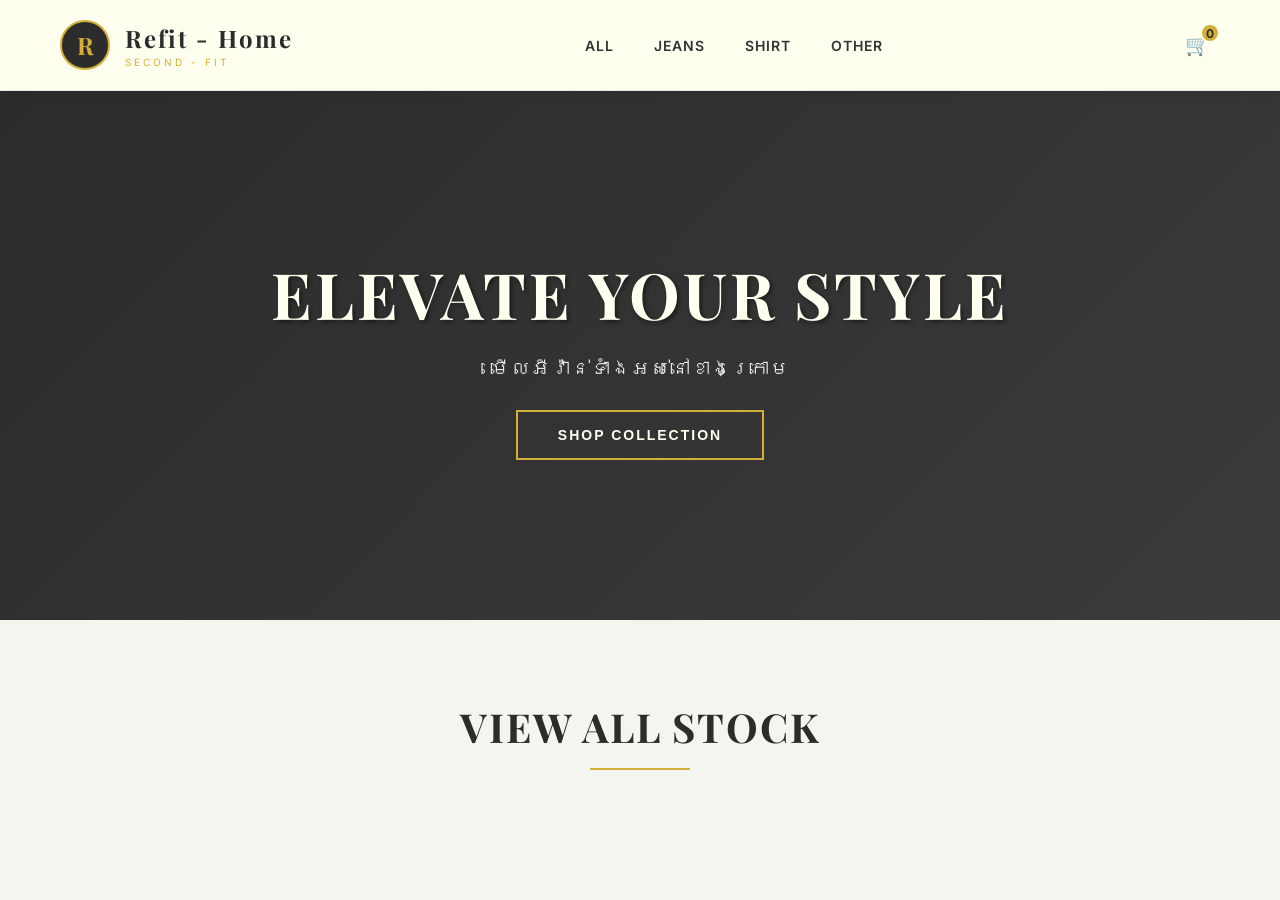
<file: index.html>
<!DOCTYPE html>
<html lang="km">
<head>
    <meta charset="utf-8">
    <meta name="viewport" content="width=device-width, initial-scale=1.0, maximum-scale=1.0, user-scalable=no">
    <title>Refit - Home | Second - Fit</title>
    <link href="https://fonts.googleapis.com/css2?family=Playfair+Display:wght@400;700&family=Inter:wght@300;400;600&display=swap" rel="stylesheet">
    <link rel="stylesheet" href="css/style.css">
</head>
<body>
    <!-- Luxury Header -->
    <header class="luxury-header">
        <div class="header-content">
            <div class="brand-logo" onclick="goHome()">
                <div class="logo-icon">R</div>
                <div class="logo-text">
                    <div class="brand-name">Refit - Home</div>
                    <div class="brand-tagline">Second - Fit</div>
                </div>
            </div>
            
            <nav class="main-nav">
                <a href="#" onclick="filterProducts('all')">ALL</a>
                <a href="#" onclick="filterProducts('jeans')">JEANS</a>
                <a href="#" onclick="filterProducts('shirt')">SHIRT</a>
                <a href="#" onclick="filterProducts('other')">OTHER</a>
            </nav>

            <!-- Checkout Icon -->
            <div class="checkout-icon" onclick="goToCheckout()">
                <div class="cart-icon">🛒</div>
                <div class="cart-badge" id="cartBadge">0</div>
            </div>
        </div>
    </header>

    <!-- Hero Banner -->
    <section class="hero-banner">
        <div class="hero-content">
            <h1 class="hero-title">ELEVATE YOUR STYLE</h1>
            <p class="hero-subtitle">មើលអីវ៉ាន់ទាំងអស់នៅខាងក្រោម</p>
            <button class="cta-button" onclick="filterProducts('all')">SHOP COLLECTION</button>
        </div>
    </section>

    <!-- Products Section -->
    <section class="products-section">
        <div class="section-header">
            <h2 id="sectionTitle">VIEW ALL STOCK</h2>
            <div class="section-divider"></div>
        </div>

        <div class="products" id="products"></div>
    </section>

    <!-- Hidden Admin Access Area -->
    <div id="secretAdminAccess" style="position: fixed; top: 0; left: 0; width: 60px; height: 60px; background: transparent; cursor: pointer; z-index: 1000;"></div>

    <script src="js/main.js"></script>
</body>
</html>
</file>
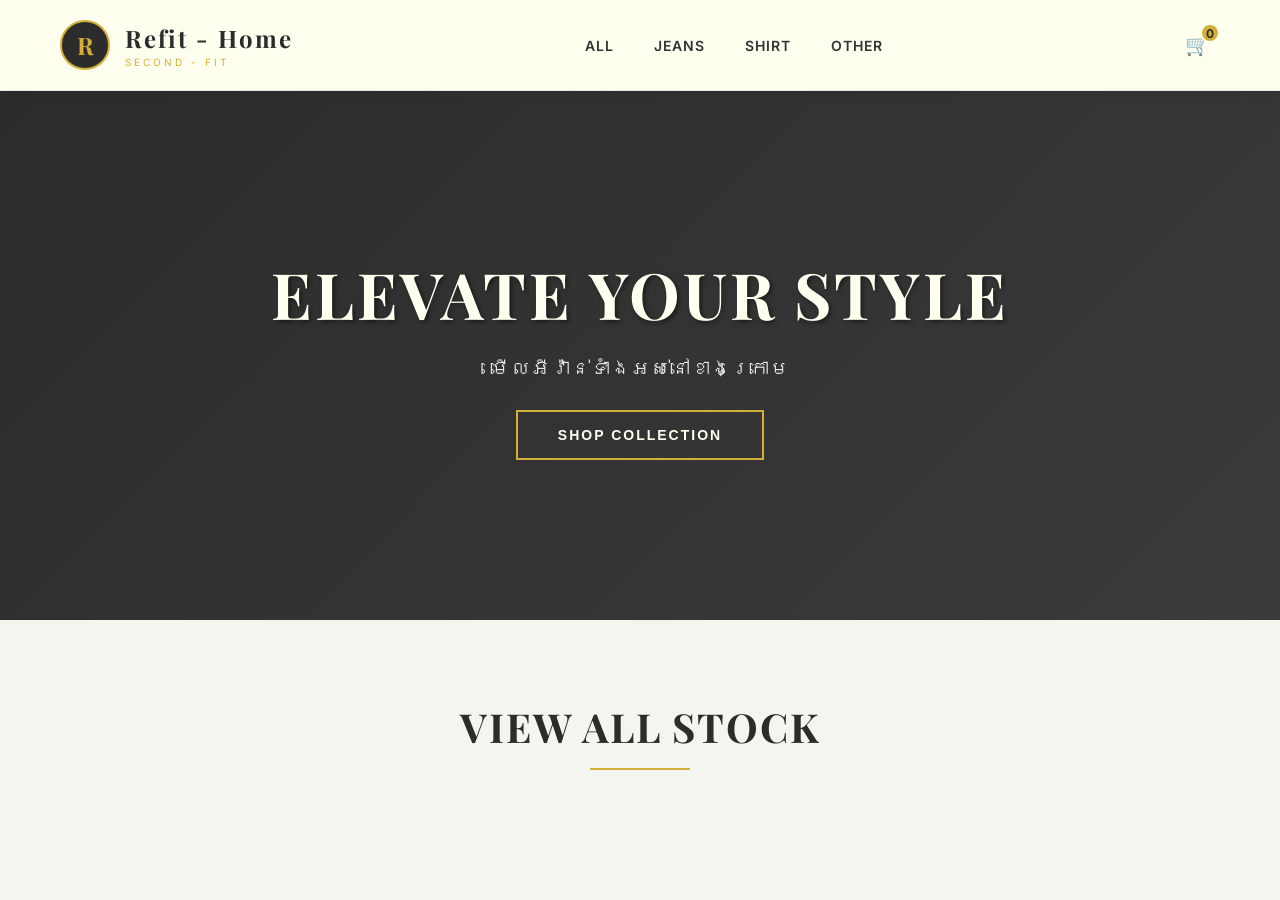
<file: admin.html>
<!DOCTYPE html>
<html lang="km">
<head>
    <meta charset="utf-8">
    <meta name="viewport" content="width=device-width, initial-scale=1.0, maximum-scale=1.0, user-scalable=no">
    <title>Admin Panel - ÉLITE MENS</title>
    <link href="https://fonts.googleapis.com/css2?family=Playfair+Display:wght@400;700&family=Inter:wght@300;400;600&display=swap" rel="stylesheet">
    <link rel="stylesheet" href="css/admin.css">
</head>
<body>
    <!-- Password Protection -->
    <script>
        // Simple password protection for admin page
        const ADMIN_PASSWORD = "2394";
        let attempts = 0;
        const maxAttempts = 3;

        function checkAdminAccess() {
            if (attempts >= maxAttempts) {
                alert("Too many failed attempts. Redirecting to main page.");
                window.location.href = "index.html";
                return;
            }

            const password = prompt("🔒 Enter Admin Password:");
            
            if (password === ADMIN_PASSWORD) {
                // Password correct - show the admin content
                document.body.style.display = 'flex';
                initializeMobileMenu();
                return true;
            } else if (password === null) {
                // User clicked cancel - redirect to main page
                window.location.href = "index.html";
                return false;
            } else {
                // Wrong password
                attempts++;
                const remaining = maxAttempts - attempts;
                alert(`❌ Wrong password! ${remaining} attempt(s) remaining.`);
                checkAdminAccess();
            }
        }

        // Mobile menu functionality
        function initializeMobileMenu() {
            const menuToggle = document.getElementById('mobileMenuToggle');
            const sidebar = document.querySelector('.admin-sidebar');
            const overlay = document.getElementById('mobileOverlay');
            
            if (menuToggle && sidebar && overlay) {
                menuToggle.addEventListener('click', function() {
                    sidebar.classList.toggle('mobile-open');
                    overlay.style.display = sidebar.classList.contains('mobile-open') ? 'block' : 'none';
                });
                
                overlay.addEventListener('click', function() {
                    sidebar.classList.remove('mobile-open');
                    overlay.style.display = 'none';
                });
            }
        }

        // Hide content until password is verified
        document.body.style.display = 'none';
        
        // Check password when page loads
        window.addEventListener('DOMContentLoaded', function() {
            checkAdminAccess();
        });
    </script>

    <!-- Mobile Overlay -->
    <div class="mobile-overlay" id="mobileOverlay"></div>

    <div class="admin-container">
        <!-- Mobile Header -->
        <div class="mobile-header">
            <button class="mobile-menu-toggle" id="mobileMenuToggle">
                <span></span>
                <span></span>
                <span></span>
            </button>
            <div class="mobile-logo">É</div>
            <span class="mobile-title">ADMIN PANEL</span>
        </div>

        <!-- Sidebar -->
        <aside class="admin-sidebar">
            <div class="sidebar-header">
                <div class="admin-logo">É</div>
                <h2>ADMIN PANEL</h2>
                <button class="sidebar-close" id="sidebarClose">×</button>
            </div>
            
            <nav class="sidebar-nav">
                <a href="#products" class="nav-item active" onclick="showSection('products'); closeMobileMenu();">
                    📦 Product Management
                </a>
                <a href="#sold-out" class="nav-item" onclick="showSection('sold-out'); closeMobileMenu();">
                    📦 Sold Out Products
                </a>
                <a href="#orders" class="nav-item" onclick="showSection('orders'); closeMobileMenu();">
                    📋 Order Management
                </a>
                <a href="#reports" class="nav-item" onclick="showSection('reports'); closeMobileMenu();">
                    📊 Sales Reports
                </a>
                <a href="#website" class="nav-item" onclick="showSection('website'); closeMobileMenu();">
                    ⚙️ Website Settings
                </a>
                <a href="index.html" class="nav-item home-link">
                    🏠 Back to Store
                </a>
            </nav>
        </aside>

        <!-- Main Content -->
        <main class="admin-main">
            <!-- Products Section -->
            <section id="products" class="admin-section active">
                <h1>Product Management</h1>
                
                <!-- Add Product Form -->
                <div class="add-product-form">
                    <h3>Add New Product</h3>
                    <div class="form-grid">
                        <div class="form-group-full">
                            <input type="text" id="productTitle" placeholder="Product Title" class="form-input">
                        </div>
                        <div class="form-group-full">
                            <input type="number" id="productPrice" placeholder="Price ($)" class="form-input">
                        </div>
                        <div class="form-group-full">
                            <select id="productCategory" class="form-input">
                                <option value="all">ALL</option>
                                <option value="jeans">JEANS</option>
                                <option value="shirt">SHIRT</option>
                                <option value="other">OTHER</option>
                            </select>
                        </div>
                        
                        <!-- Size Selection -->
                        <div class="form-group-full">
                            <div class="size-selection">
                                <label class="section-label">Size (Optional)</label>
                                <div class="size-options">
                                    <label class="size-option">
                                        <input type="radio" name="size" value="" checked> 
                                        <span class="size-label">No Size</span>
                                    </label>
                                    <label class="size-option">
                                        <input type="radio" name="size" value="One Size"> 
                                        <span class="size-label">One Size</span>
                                    </label>
                                    <label class="size-option">
                                        <input type="radio" name="size" value="S"> 
                                        <span class="size-label">S</span>
                                    </label>
                                    <label class="size-option">
                                        <input type="radio" name="size" value="M"> 
                                        <span class="size-label">M</span>
                                    </label>
                                    <label class="size-option">
                                        <input type="radio" name="size" value="L"> 
                                        <span class="size-label">L</span>
                                    </label>
                                    <label class="size-option">
                                        <input type="radio" name="size" value="XL"> 
                                        <span class="size-label">XL</span>
                                    </label>
                                    <label class="size-option">
                                        <input type="radio" name="size" value="XXL"> 
                                        <span class="size-label">XXL</span>
                                    </label>
                                    <label class="size-option custom-size">
                                        <input type="radio" name="size" value="custom"> 
                                        <span class="size-label">Custom:</span>
                                        <input type="text" id="customSize" placeholder="e.g., 32, 38" class="custom-size-input" disabled>
                                    </label>
                                </div>
                            </div>
                        </div>
                        
                        <div class="form-group-full">
                            <input type="text" id="productImage" placeholder="Image URL" class="form-input">
                        </div>
                        <div class="form-group-full">
                            <textarea id="productDescription" placeholder="Product Description" class="form-textarea"></textarea>
                        </div>
                        <div class="form-group-full">
                            <button onclick="addNewProduct()" class="add-btn">Add Product</button>
                        </div>
                    </div>
                </div>

                <!-- Products List -->
                <div class="products-list">
                    <h3>In Stock Products</h3>
                    <div class="products-grid" id="adminProducts">
                        <div class="no-products">No products in stock</div>
                    </div>
                </div>
            </section>

            <!-- Sold Out Products Section -->
            <section id="sold-out" class="admin-section">
                <h1>Sold Out Products</h1>
                <div class="products-list">
                    <h3>Out of Stock Items</h3>
                    <div class="products-grid" id="soldOutProducts">
                        <div class="no-products">No sold out products</div>
                    </div>
                </div>
            </section>

            <!-- Orders Section -->
            <section id="orders" class="admin-section">
                <h1>Order Management</h1>
                
                <!-- Order Deletion Tools -->
                <div class="deletion-tools">
                    <h3>🗑️ Order Cleanup Tools</h3>
                    <div class="deletion-options">
                        <div class="deletion-option">
                            <h4>Delete by Time Period</h4>
                            <div class="time-options">
                                <button class="time-btn" onclick="showDeleteConfirmation('week')">
                                    Delete Last Week's Orders
                                </button>
                                <button class="time-btn" onclick="showDeleteConfirmation('month')">
                                    Delete Last Month's Orders
                                </button>
                                <button class="time-btn" onclick="showDeleteConfirmation('old')">
                                    Delete Orders Older Than 30 Days
                                </button>
                            </div>
                        </div>
                        
                        <div class="deletion-option">
                            <h4>Delete by Status</h4>
                            <div class="status-options">
                                <button class="status-btn delivered" onclick="showStatusDeleteConfirmation('Delivered')">
                                    Delete Delivered Orders (30+ days)
                                </button>
                                <button class="status-btn completed" onclick="showStatusDeleteConfirmation('Completed')">
                                    Delete Completed Orders (30+ days)
                                </button>
                            </div>
                        </div>
                        
                        <div class="deletion-option">
                            <h4>Custom Date Range</h4>
                            <div class="custom-range">
                                <div class="date-inputs">
                                    <label>From:</label>
                                    <input type="date" id="startDate" class="date-input">
                                    <label>To:</label>
                                    <input type="date" id="endDate" class="date-input">
                                </div>
                                <button class="custom-btn" onclick="showCustomDeleteConfirmation()">
                                    Delete Orders in Range
                                </button>
                            </div>
                        </div>
                    </div>
                    
                    <!-- Statistics -->
                    <div class="deletion-stats">
                        <div class="stat-card">
                            <div class="stat-label">Orders this week</div>
                            <div class="stat-value" id="weekOrders">0</div>
                        </div>
                        <div class="stat-card">
                            <div class="stat-label">Orders this month</div>
                            <div class="stat-value" id="monthOrders">0</div>
                        </div>
                        <div class="stat-card">
                            <div class="stat-label">Old orders (30+ days)</div>
                            <div class="stat-value" id="oldOrders">0</div>
                        </div>
                    </div>
                </div>

                <!-- Orders List -->
                <div class="orders-list">
                    <h3>All Orders</h3>
                    <div id="ordersList">
                        <div class="no-orders">No orders yet</div>
                    </div>
                </div>
            </section>

            <!-- Sales Reports Section -->
            <section id="reports" class="admin-section">
                <h1>Sales Reports</h1>
                
                <div class="reports-grid">
                    <div class="report-card">
                        <div class="report-label">Total Orders</div>
                        <div class="report-value" id="totalOrders">0</div>
                    </div>
                    
                    <div class="report-card">
                        <div class="report-label">Total Revenue</div>
                        <div class="report-value" id="totalRevenue">$0</div>
                    </div>
                    
                    <div class="report-card">
                        <div class="report-label">Pending Orders</div>
                        <div class="report-value" id="pendingOrders">0</div>
                    </div>
                    
                    <div class="report-card">
                        <div class="report-label">Completed Orders</div>
                        <div class="report-value" id="completedOrders">0</div>
                    </div>
                </div>

                <div class="orders-list">
                    <h3>Recent Orders from Store Orders</h3>
                    <div id="recentOrdersList">
                        <div class="no-orders">No orders yet</div>
                    </div>
                </div>
                
                <div style="margin-top: 30px; text-align: center;">
                    <button onclick="exportToCSV()" class="save-btn">📥 Export to CSV</button>
                    <button onclick="clearAllOrders()" class="delete-btn" style="margin-left: 10px;">🗑️ Clear All Orders</button>
                </div>
            </section>

            <!-- Website Settings Section -->
            <section id="website" class="admin-section">
                <h1>Website Settings</h1>
                
                <div class="settings-grid">
                    <div class="setting-group">
                        <label class="setting-label">Website Title</label>
                        <input type="text" id="websiteTitle" value="ÉLITE MENS" class="setting-input">
                    </div>
                    
                    <div class="setting-group">
                        <label class="setting-label">Tagline</label>
                        <input type="text" id="websiteTagline" value="LUXURY APPAREL" class="setting-input">
                    </div>
                    
                    <div class="setting-group">
                        <label class="setting-label">Delivery Fee ($)</label>
                        <input type="number" id="deliveryFee" value="2" class="setting-input">
                    </div>
                    
                    <div class="setting-group">
                        <label class="setting-label">QR Code Image URL</label>
                        <input type="text" id="qrCodeUrl" placeholder="Enter QR code image URL" class="setting-input">
                    </div>

                    <div class="setting-group">
                        <label class="setting-label">Telegram Bot Token</label>
                        <input type="text" id="telegramToken" value="8378831399:AAEVsOsJiu1UHpzEIZKIwauioI0rB6xwFcE" class="setting-input">
                    </div>

                    <div class="setting-group">
                        <label class="setting-label">Telegram Chat ID</label>
                        <input type="text" id="telegramChatId" value="1968030249" class="setting-input">
                    </div>

                    <div class="setting-group">
                        <label class="setting-label">Admin Password</label>
                        <input type="text" id="adminPassword" value="2394" class="setting-input">
                        <div class="setting-note">Current password: 2394</div>
                    </div>

                    <!-- Products Data Management -->
                    <div class="setting-group">
                        <label class="setting-label">Products Data Management</label>
                        <div style="display: flex; gap: 10px; flex-wrap: wrap;">
                            <button onclick="exportProducts()" class="save-btn" style="flex: 1; min-width: 200px;">
                                📥 Export Products Data
                            </button>
                            <input type="file" id="importProducts" accept=".json" onchange="importProducts(event)" 
                                   style="display: none;">
                            <button onclick="document.getElementById('importProducts').click()" class="secondary-btn" style="flex: 1; min-width: 200px;">
                                📤 Import Products Data
                            </button>
                        </div>
                        <div class="setting-note">
                            Export your products to backup, then import on your live site to make them permanent.
                        </div>
                    </div>
                </div>
                
                <button onclick="saveSettings()" class="save-btn">Save Settings</button>
            </section>
        </main>
    </div>

    <!-- Delete Confirmation Modal -->
    <div class="modal" id="deleteModal">
        <div class="modal-content">
            <h2>🗑️ Confirm Order Deletion</h2>
            <div id="deleteModalContent">
                <!-- Content will be filled dynamically -->
            </div>
            <div class="modal-actions">
                <button class="confirm-delete-btn" onclick="confirmDeletion()">DELETE ORDERS</button>
                <button class="cancel-btn" onclick="closeDeleteModal()">CANCEL</button>
            </div>
        </div>
    </div>

    <!-- Load admin script -->
    <script src="js/admin.js"></script>
</body>
</html>
</file>
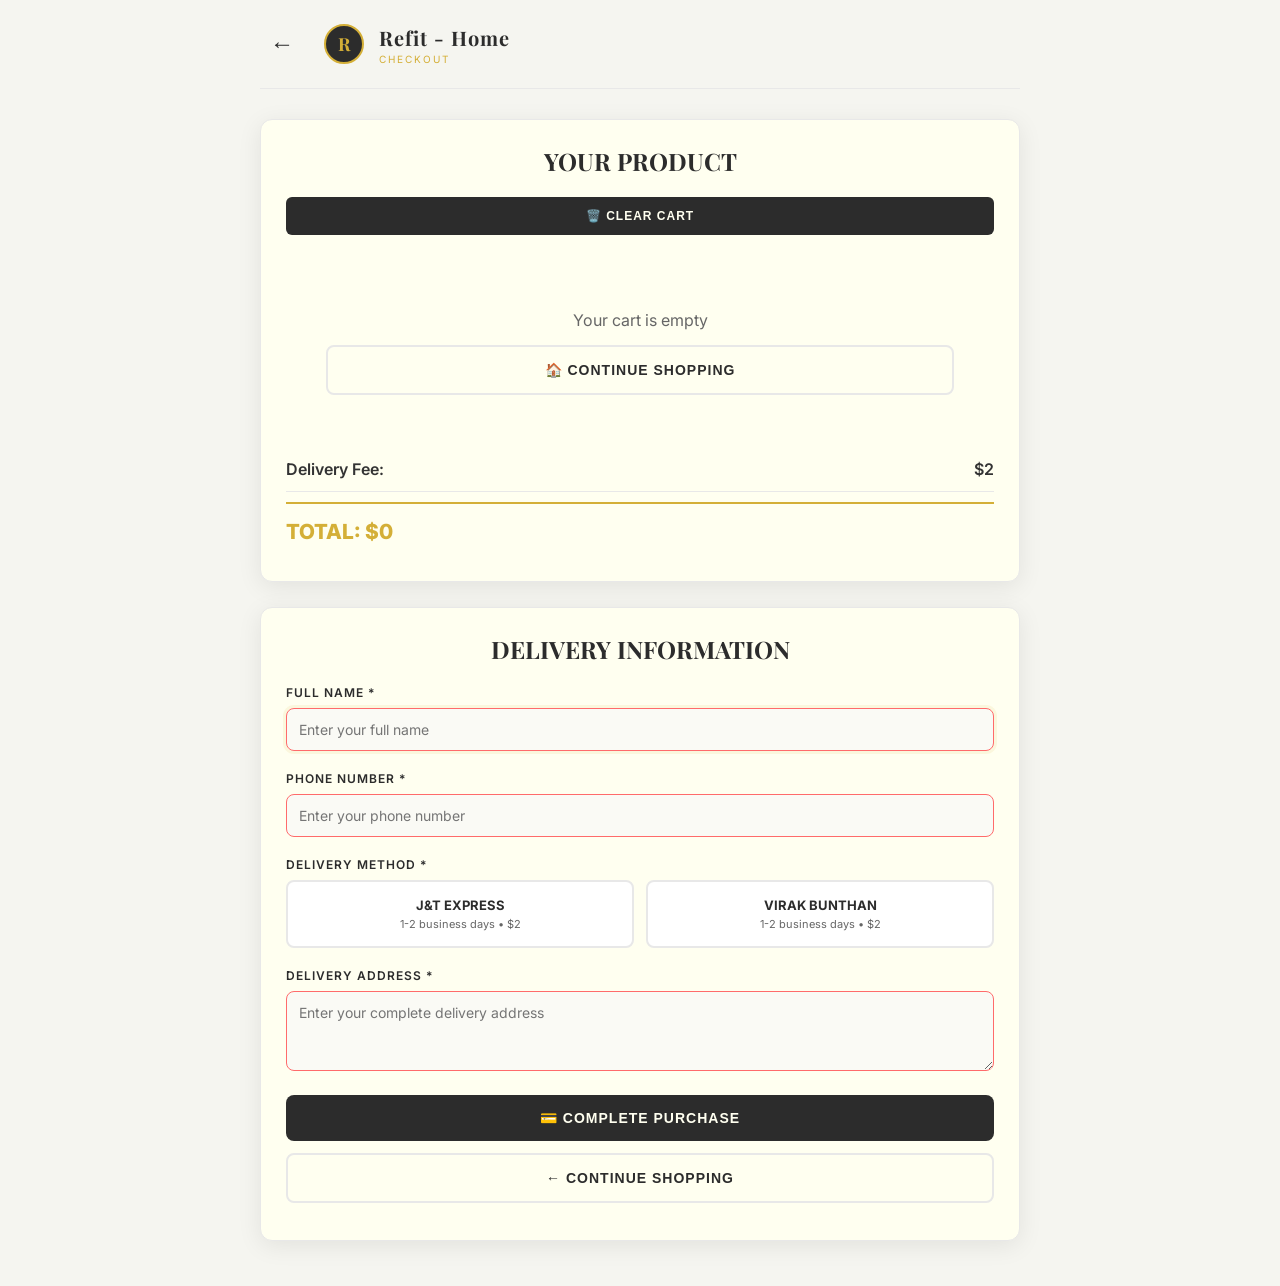
<file: checkout.html>
<!DOCTYPE html>
<html lang="km">
<head>
    <meta charset="utf-8">
    <meta name="viewport" content="width=device-width, initial-scale=1.0, maximum-scale=1.0, user-scalable=no">
    <title>Checkout - Refit - Home</title>
    <link href="https://fonts.googleapis.com/css2?family=Playfair+Display:wght@400;700&family=Inter:wght@300;400;600&display=swap" rel="stylesheet">
    <link rel="stylesheet" href="css/checkout.css">
</head>
<body>
    <div class="checkout-container">
        <!-- Header -->
        <header class="checkout-header">
            <button class="back-btn" onclick="goBack()">←</button>
            <div class="checkout-logo" onclick="goHome()">
                <div class="logo-icon">R</div>
                <div class="logo-text">
                    <div class="brand-name">Refit - Home</div>
                    <div class="brand-tagline">CHECKOUT</div>
                </div>
            </div>
        </header>

        <!-- Cart Items -->
        <section class="cart-section">
            <h2>YOUR PRODUCT</h2>
            <button class="clear-cart-btn" onclick="clearCart()">🗑️ CLEAR CART</button>
            <div class="cart-items" id="cartItems">
                <div id="itemsList"></div>
                <div class="total-row">
                    <span>Delivery Fee:</span>
                    <span>$2</span>
                </div>
                <div class="total-row grand-total" id="totalDisplay">TOTAL: $0</div>
            </div>
        </section>

        <!-- Checkout Form -->
        <section class="form-section">
            <h2>DELIVERY INFORMATION</h2>
            <div class="form">
                <div class="form-group">
                    <label>FULL NAME *</label>
                    <input type="text" id="customerName" placeholder="Enter your full name" required>
                </div>
                
                <div class="form-group">
                    <label>PHONE NUMBER *</label>
                    <input type="tel" id="customerPhone" placeholder="Enter your phone number" required>
                </div>

                <div class="form-group">
                    <label>DELIVERY METHOD *</label>
                    <div class="delivery-options">
                        <div class="delivery-option" onclick="selectDelivery('jnt')">
                            <div class="option-name">J&T EXPRESS</div>
                            <div class="option-desc">1-2 business days • $2</div>
                        </div>
                        <div class="delivery-option" onclick="selectDelivery('virak')">
                            <div class="option-name">VIRAK BUNTHAN</div>
                            <div class="option-desc">1-2 business days • $2</div>
                        </div>
                    </div>
                </div>

                <div class="form-group">
                    <label>DELIVERY ADDRESS *</label>
                    <textarea id="deliveryAddress" placeholder="Enter your complete delivery address" required></textarea>
                </div>

                <button class="primary-btn" onclick="validateAndShowQR()">
                    💳 COMPLETE PURCHASE
                </button>
                <button class="secondary-btn" onclick="goBack()">
                    ← CONTINUE SHOPPING
                </button>
            </div>
        </section>
    </div>

    <!-- QR Payment Modal -->
    <div class="modal" id="qrModal">
        <div class="modal-content qr-modal-content">
            <button class="close-btn" onclick="cancelPayment()">×</button>
            <h2>PAYMENT</h2>
            <div class="payment-total" id="paymentTotal">Total: $0</div>
            
            <div class="qr-section">
                <div class="qr-title">Scan QR Code to Pay</div>
                <img src="images/qr-code.png" alt="QR Code" class="qr-code" id="qrCodeImage"
                     onerror="this.src='https://via.placeholder.com/200x200/2c2c2c/ffffff?text=QR+Code'">
                <div class="qr-instruction">Scan the QR code with your banking app</div>
            </div>

            <div class="upload-section">
                <div class="upload-title">Upload Payment Receipt *</div>
                <input type="file" id="receiptFile" accept=".jpg,.jpeg,.png,.pdf" multiple required>
                <div class="file-requirements">Supported formats: JPG, PNG, PDF (Max 5MB)</div>
                
                <div class="modal-buttons">
                    <button class="confirm-btn" onclick="confirmUpload()">
                        📤 CONFIRM UPLOAD
                    </button>
                    <button class="cancel-btn" onclick="cancelPayment()">
                        Cancel
                    </button>
                </div>
            </div>
        </div>
    </div>

    <!-- Success Modal -->
    <div class="modal" id="successModal">
        <div class="modal-content success-modal">
            <div class="success-icon">✓</div>
            <h2>PAYMENT CONFIRMED!</h2>
            <p>Thank you for your purchase 🎉</p>
            <p>Your order is being processed</p>
            <p class="order-info">You will receive a confirmation message shortly</p>
            <button class="modal-btn" onclick="goHome()">
                🏠 RETURN TO STORE
            </button>
        </div>
    </div>

    <!-- Loading Overlay -->
    <div class="loading-overlay" id="loadingOverlay">
        <div class="loading-spinner"></div>
        <p>Processing your order...</p>
    </div>

    <!-- Load checkout script -->
    <script src="js/checkout.js"></script>
</body>
</html>
</file>
<file: css/style.css>
/* style.css - Updated with better image handling */
:root {
    --eggshell: #f5f5f0;
    --cream: #fafaf5;
    --ivory: #fffff0;
    --charcoal: #2c2c2c;
    --gold: #d4af37;
    --dark-gold: #b8941f;
    --light-gray: #e8e8e8;
    --text-dark: #333333;
    --text-light: #666666;
}

* {
    margin: 0;
    padding: 0;
    box-sizing: border-box;
}

html, body {
    height: 100%;
    font-family: 'Inter', sans-serif;
    background-color: var(--eggshell);
    color: var(--text-dark);
    -webkit-font-smoothing: antialiased;
}

body {
    padding: 0;
    display: flex;
    flex-direction: column;
    align-items: center;
}

/* Luxury Header */
.luxury-header {
    width: 100%;
    background: var(--ivory);
    padding: 20px 0;
    border-bottom: 1px solid var(--light-gray);
    box-shadow: 0 2px 20px rgba(0,0,0,0.08);
    position: sticky;
    top: 0;
    z-index: 100;
}

.header-content {
    max-width: 1200px;
    margin: 0 auto;
    display: flex;
    justify-content: space-between;
    align-items: center;
    padding: 0 20px;
}

.brand-logo {
    display: flex;
    align-items: center;
    gap: 15px;
    cursor: pointer;
    transition: transform 0.3s ease;
}

.brand-logo:hover {
    transform: scale(1.05);
}

.logo-icon {
    width: 50px;
    height: 50px;
    background: var(--charcoal);
    color: var(--gold);
    border-radius: 50%;
    display: flex;
    align-items: center;
    justify-content: center;
    font-family: 'Playfair Display', serif;
    font-size: 24px;
    font-weight: 700;
    border: 2px solid var(--gold);
}

.logo-text {
    text-align: left;
}

.brand-name {
    font-family: 'Playfair Display', serif;
    font-size: 24px;
    font-weight: 700;
    color: var(--charcoal);
    letter-spacing: 2px;
}

.brand-tagline {
    font-size: 10px;
    color: var(--gold);
    letter-spacing: 3px;
    text-transform: uppercase;
    margin-top: 2px;
}

.main-nav {
    display: flex;
    gap: 40px;
}

.main-nav a {
    text-decoration: none;
    color: var(--text-dark);
    font-size: 14px;
    font-weight: 600;
    letter-spacing: 1px;
    text-transform: uppercase;
    transition: color 0.3s ease;
    cursor: pointer;
    padding: 8px 0;
    position: relative;
}

.main-nav a:hover {
    color: var(--gold);
}

.main-nav a::after {
    content: '';
    position: absolute;
    bottom: 0;
    left: 0;
    width: 0;
    height: 2px;
    background: var(--gold);
    transition: width 0.3s ease;
}

.main-nav a:hover::after {
    width: 100%;
}

/* Checkout Icon */
.checkout-icon {
    position: relative;
    cursor: pointer;
    padding: 10px;
    transition: transform 0.2s ease;
}

.checkout-icon:hover {
    transform: translateY(-2px);
}

.cart-icon {
    font-size: 20px;
}

.cart-badge {
    position: absolute;
    top: 0;
    right: 0;
    background: var(--gold);
    color: var(--charcoal);
    border-radius: 50%;
    width: 20px;
    height: 20px;
    font-size: 12px;
    display: flex;
    align-items: center;
    justify-content: center;
    font-weight: 700;
    border: 2px solid var(--ivory);
}

/* Hero Banner */
.hero-banner {
    width: 100%;
    height: 70vh;
    background: linear-gradient(135deg, var(--charcoal) 0%, #3a3a3a 100%);
    display: flex;
    align-items: center;
    justify-content: center;
    text-align: center;
    color: var(--ivory);
    position: relative;
    overflow: hidden;
}

.hero-banner::before {
    content: '';
    position: absolute;
    top: 0;
    left: 0;
    right: 0;
    bottom: 0;
    background: url('https://images.unsplash.com/photo-1490481651871-ab68de25d43d?ixlib=rb-4.0.3&auto=format&fit=crop&w=1200&q=80') center/cover;
    opacity: 0.4;
}

.hero-content {
    position: relative;
    z-index: 2;
    max-width: 800px;
    padding: 0 20px;
}

.hero-title {
    font-family: 'Playfair Display', serif;
    font-size: 4rem;
    font-weight: 700;
    margin-bottom: 20px;
    letter-spacing: 3px;
    text-shadow: 2px 2px 4px rgba(0,0,0,0.5);
}

.hero-subtitle {
    font-size: 1.2rem;
    margin-bottom: 30px;
    color: var(--light-gray);
    letter-spacing: 1px;
}

.cta-button {
    background: transparent;
    color: var(--ivory);
    border: 2px solid var(--gold);
    padding: 15px 40px;
    font-size: 14px;
    font-weight: 600;
    text-transform: uppercase;
    letter-spacing: 2px;
    cursor: pointer;
    transition: all 0.3s ease;
    position: relative;
    overflow: hidden;
}

.cta-button::before {
    content: '';
    position: absolute;
    top: 0;
    left: -100%;
    width: 100%;
    height: 100%;
    background: var(--gold);
    transition: left 0.3s ease;
    z-index: -1;
}

.cta-button:hover {
    color: var(--charcoal);
}

.cta-button:hover::before {
    left: 0;
}

/* Products Section */
.products-section {
    max-width: 1200px;
    margin: 80px auto;
    padding: 0 20px;
}

.section-header {
    text-align: center;
    margin-bottom: 50px;
}

.section-header h2 {
    font-family: 'Playfair Display', serif;
    font-size: 2.5rem;
    font-weight: 700;
    color: var(--charcoal);
    margin-bottom: 15px;
    letter-spacing: 2px;
}

.section-divider {
    width: 100px;
    height: 2px;
    background: var(--gold);
    margin: 0 auto;
}

/* Products Grid */
.products {
    display: grid;
    grid-template-columns: repeat(auto-fit, minmax(280px, 1fr));
    gap: 30px;
    width: 100%;
}

/* Luxury Product Cards */
.card {
    background: var(--ivory);
    border-radius: 12px;
    padding: 0;
    box-shadow: 0 5px 25px rgba(0,0,0,0.08);
    display: flex;
    flex-direction: column;
    transition: all 0.3s ease;
    overflow: hidden;
    position: relative;
    border: 1px solid var(--light-gray);
    opacity: 0;
    transform: translateY(20px);
    animation: fadeInUp 0.6s ease forwards;
}

@keyframes fadeInUp {
    to {
        opacity: 1;
        transform: translateY(0);
    }
}

.card:hover {
    transform: translateY(-10px);
    box-shadow: 0 15px 40px rgba(0,0,0,0.15);
}

.card img {
    width: 100%;
    height: 300px;
    object-fit: cover;
    background: var(--light-gray);
    transition: transform 0.3s ease;
}

.card:hover img {
    transform: scale(1.05);
}

.card-content {
    padding: 20px;
    display: flex;
    flex-direction: column;
    gap: 12px;
    flex-grow: 1;
}

.card h3 {
    font-family: 'Playfair Display', serif;
    font-size: 1.2rem;
    font-weight: 700;
    color: var(--charcoal);
    margin: 0;
    line-height: 1.3;
}

.card .price {
    font-size: 1.3rem;
    font-weight: 700;
    color: var(--gold);
}

.card .description {
    font-size: 0.9rem;
    color: var(--text-light);
    line-height: 1.5;
    min-height: 40px;
    flex-grow: 1;
}

/* Product Size Display */
.product-size {
    background: var(--gold);
    color: var(--charcoal);
    padding: 4px 8px;
    border-radius: 4px;
    font-size: 0.8rem;
    font-weight: 600;
    display: inline-block;
    margin: 5px 0;
    text-transform: uppercase;
}

.add-wrap {
    width: 100%;
    display: flex;
    justify-content: center;
    margin-top: 10px;
}

.add-btn, .remove-btn {
    width: 100%;
    padding: 12px;
    border: none;
    border-radius: 6px;
    font-size: 12px;
    font-weight: 600;
    text-transform: uppercase;
    letter-spacing: 1px;
    cursor: pointer;
    transition: all 0.3s ease;
    position: relative;
    overflow: hidden;
}

.add-btn {
    background: var(--charcoal);
    color: var(--ivory);
}

.add-btn:hover {
    background: var(--gold);
    color: var(--charcoal);
    transform: translateY(-2px);
}

.remove-btn {
    background: var(--gold);
    color: var(--charcoal);
}

.remove-btn:hover {
    background: #b8941f;
    transform: translateY(-2px);
}

/* Add to Cart Animation */
.addMsg {
    position: absolute;
    top: 8px;
    left: 50%;
    transform: translateX(-50%);
    background: #4CAF50;
    color: white;
    padding: 8px 16px;
    border-radius: 16px;
    font-size: 0.95rem;
    font-weight: 700;
    display: flex;
    align-items: center;
    gap: 8px;
    opacity: 0;
    pointer-events: none;
    transition: opacity 0.3s ease, transform 0.3s ease;
    max-width: 220px;
    text-align: center;
    line-height: 1.2rem;
    z-index: 10;
    box-shadow: 0 4px 12px rgba(0,0,0,0.2);
}

.addMsg.show {
    opacity: 1;
    transform: translateX(-50%) translateY(-4px);
}

.flying-cart {
    position: absolute;
    width: 32px;
    height: 32px;
    background: url('data:image/svg+xml;utf8,<svg xmlns="http://www.w3.org/2000/svg" viewBox="0 0 576 512"><path fill="%23d4af37" d="M528.12 301.319l47.273-208C578.806 78.301 567.391 64 551.99 64H159.208l-9.166-44.81C147.758 8.021 137.93 0 126.529 0H24C10.745 0 0 10.745 0 24v16c0 13.255 10.745 24 24 24h69.883l70.248 343.435C147.325 417.1 136 435.222 136 456c0 30.928 25.072 56 56 56s56-25.072 56-56c0-15.674-6.447-29.835-16.824-40h209.647C430.447 426.165 424 440.326 424 456c0 30.928 25.072 56 56 56s56-25.072 56-56c0-22.172-12.888-41.332-31.579-50.405l5.517-24.276c3.413-15.018-8.002-29.319-23.403-29.319H218.117l-6.545-32h293.145c11.206 0 20.92-7.754 23.403-18.681z"/></svg>') no-repeat center center;
    background-size: contain;
    pointer-events: none;
    z-index: 9999;
    transition: transform 0.8s cubic-bezier(0.65, -0.2, 0.35, 1.2), opacity 0.8s ease;
}

/* Sold Out Styles */
.sold-out-badge {
  position: absolute;
  top: 10px;
  left: 10px;
  background: #ff6b6b;
  color: white;
  padding: 5px 10px;
  border-radius: 4px;
  font-size: 12px;
  font-weight: 700;
  z-index: 2;
  box-shadow: 0 2px 8px rgba(0,0,0,0.2);
}

.sold-out-btn {
  width: 100%;
  padding: 12px;
  border: none;
  border-radius: 6px;
  font-size: 12px;
  font-weight: 600;
  text-transform: uppercase;
  letter-spacing: 1px;
  background: #cccccc !important;
  color: #666666 !important;
  cursor: not-allowed;
}

.sold-out-price {
  color: #999999 !important;
  text-decoration: line-through;
}

/* Loading States */
.loading {
    opacity: 0.6;
    pointer-events: none;
}

.loading::after {
    content: '';
    position: absolute;
    top: 50%;
    left: 50%;
    width: 20px;
    height: 20px;
    border: 2px solid var(--gold);
    border-top: 2px solid transparent;
    border-radius: 50%;
    animation: spin 1s linear infinite;
}

@keyframes spin {
    0% { transform: translate(-50%, -50%) rotate(0deg); }
    100% { transform: translate(-50%, -50%) rotate(360deg); }
}

/* Responsive Design */
@media (max-width: 768px) {
    .header-content {
        flex-direction: column;
        gap: 20px;
    }

    .main-nav {
        gap: 20px;
        flex-wrap: wrap;
        justify-content: center;
    }

    .hero-title {
        font-size: 2.5rem;
    }

    .hero-subtitle {
        font-size: 1rem;
    }

    .products {
        grid-template-columns: repeat(auto-fit, minmax(250px, 1fr));
        gap: 20px;
    }

    .section-header h2 {
        font-size: 2rem;
    }
}

@media (max-width: 480px) {
    .hero-title {
        font-size: 2rem;
    }
    
    .products {
        grid-template-columns: 1fr;
    }
    
    .main-nav {
        gap: 15px;
    }
    
    .main-nav a {
        font-size: 12px;
    }
}

/* Hidden Admin Access Area */
#secretAdminAccess {
    position: fixed;
    top: 0;
    left: 0;
    width: 60px;
    height: 60px;
    background: transparent;
    cursor: pointer;
    z-index: 1000;
}

/* Toast Messages */
.toast {
    position: fixed;
    top: 20px;
    right: 20px;
    padding: 15px 20px;
    border-radius: 8px;
    color: white;
    font-weight: 600;
    z-index: 10000;
    box-shadow: 0 4px 12px rgba(0,0,0,0.2);
    transform: translateX(100%);
    transition: transform 0.3s ease;
}

.toast.show {
    transform: translateX(0);
}

.toast.success {
    background: #4CAF50;
}

.toast.error {
    background: #ff6b6b;
}

.toast.warning {
    background: #ff9800;
}

.toast.info {
    background: #2196F3;
}
</file>
<file: css/admin.css>
:root {
    --eggshell: #f5f5f0;
    --cream: #fafaf5;
    --ivory: #fffff0;
    --charcoal: #2c2c2c;
    --gold: #d4af37;
    --dark-gold: #b8941f;
    --light-gray: #e8e8e8;
    --text-dark: #333333;
    --text-light: #666666;
}

* {
    margin: 0;
    padding: 0;
    box-sizing: border-box;
}

html, body {
    height: 100%;
    font-family: 'Inter', sans-serif;
    background-color: var(--eggshell);
    color: var(--text-dark);
    -webkit-font-smoothing: antialiased;
}

.admin-container {
    display: flex;
    min-height: 100vh;
    width: 100%;
}

/* Desktop First - Fixed Sidebar */
.admin-sidebar {
    width: 280px;
    background: var(--charcoal);
    color: var(--ivory);
    padding: 25px 20px;
    position: fixed;
    height: 100vh;
    overflow-y: auto;
    z-index: 100;
}

.sidebar-header {
    display: flex;
    align-items: center;
    gap: 15px;
    margin-bottom: 30px;
    padding-bottom: 20px;
    border-bottom: 1px solid var(--gold);
}

.admin-logo {
    width: 40px;
    height: 40px;
    background: var(--gold);
    color: var(--charcoal);
    border-radius: 50%;
    display: flex;
    align-items: center;
    justify-content: center;
    font-family: 'Playfair Display', serif;
    font-size: 20px;
    font-weight: 700;
}

.sidebar-header h2 {
    font-family: 'Playfair Display', serif;
    font-size: 18px;
    color: var(--ivory);
}

.sidebar-nav {
    display: flex;
    flex-direction: column;
    gap: 8px;
}

.nav-item {
    padding: 12px 15px;
    text-decoration: none;
    color: var(--ivory);
    border-radius: 8px;
    transition: all 0.3s ease;
    font-weight: 600;
    font-size: 14px;
}

.nav-item:hover, .nav-item.active {
    background: var(--gold);
    color: var(--charcoal);
}

.home-link {
    margin-top: 20px;
    background: var(--gold);
    color: var(--charcoal);
    text-align: center;
    font-weight: 700;
}

/* Main Content */
.admin-main {
    flex: 1;
    margin-left: 280px;
    padding: 30px;
    overflow-y: auto;
    background: var(--eggshell);
    min-height: 100vh;
}

.admin-section {
    display: none;
    max-width: 1200px;
}

.admin-section.active {
    display: block;
}

.admin-section h1 {
    font-family: 'Playfair Display', serif;
    font-size: 2.2rem;
    margin-bottom: 30px;
    color: var(--charcoal);
    border-bottom: 2px solid var(--gold);
    padding-bottom: 10px;
}

/* Add Product Form */
.add-product-form {
    background: var(--ivory);
    padding: 25px;
    border-radius: 12px;
    margin-bottom: 30px;
    box-shadow: 0 5px 25px rgba(0,0,0,0.08);
    border: 1px solid var(--light-gray);
}

.add-product-form h3 {
    margin-bottom: 20px;
    color: var(--charcoal);
    font-size: 1.3rem;
    font-weight: 600;
}

.form-grid {
    display: grid;
    grid-template-columns: 1fr 1fr;
    gap: 20px;
}

.form-group-full {
    grid-column: 1 / -1;
}

.form-input, .form-textarea {
    width: 100%;
    padding: 12px 15px;
    border: 1px solid var(--light-gray);
    border-radius: 8px;
    font-family: 'Inter', sans-serif;
    font-size: 14px;
    background: white;
    transition: border-color 0.3s ease;
}

.form-input:focus, .form-textarea:focus {
    outline: none;
    border-color: var(--gold);
}

.form-textarea {
    min-height: 100px;
    resize: vertical;
}

.section-label {
    display: block;
    margin-bottom: 10px;
    font-weight: 600;
    color: var(--charcoal);
    font-size: 14px;
}

/* Size Selection Styles */
.size-selection {
    width: 100%;
}

.size-options {
    display: grid;
    grid-template-columns: repeat(auto-fit, minmax(140px, 1fr));
    gap: 10px;
    margin-top: 8px;
}

.size-option {
    display: flex;
    align-items: center;
    gap: 8px;
    padding: 12px;
    border: 2px solid var(--light-gray);
    border-radius: 8px;
    cursor: pointer;
    transition: all 0.3s ease;
    font-size: 14px;
    background: white;
}

.size-option:hover {
    border-color: var(--gold);
    background: rgba(212, 175, 55, 0.05);
}

.size-option input[type="radio"]:checked ~ .size-label {
    color: var(--gold);
    font-weight: 700;
}

.size-option input[type="radio"]:checked {
    accent-color: var(--gold);
}

.size-option input[type="radio"] {
    margin: 0;
}

.size-label {
    flex: 1;
}

.custom-size {
    grid-column: 1 / -1;
    display: flex;
    align-items: center;
    gap: 12px;
}

.custom-size-input {
    flex: 1;
    padding: 8px 12px;
    border: 1px solid var(--light-gray);
    border-radius: 6px;
    font-size: 14px;
    background: white;
}

.custom-size-input:disabled {
    background: var(--light-gray);
    color: var(--text-light);
    cursor: not-allowed;
}

/* Add Product Button */
.add-btn {
    width: 100%;
    background: var(--charcoal);
    color: var(--ivory);
    border: none;
    padding: 15px;
    border-radius: 8px;
    font-weight: 700;
    cursor: pointer;
    transition: all 0.3s ease;
    font-size: 16px;
    text-transform: uppercase;
    letter-spacing: 1px;
}

.add-btn:hover {
    background: var(--gold);
    color: var(--charcoal);
}

/* Products List */
.products-list h3 {
    margin-bottom: 20px;
    color: var(--charcoal);
    font-size: 1.4rem;
    font-weight: 600;
}

.products-grid {
    display: grid;
    grid-template-columns: repeat(auto-fill, minmax(300px, 1fr));
    gap: 20px;
}

.admin-product-card {
    background: var(--ivory);
    border-radius: 10px;
    padding: 20px;
    box-shadow: 0 5px 25px rgba(0,0,0,0.08);
    border: 1px solid var(--light-gray);
}

.admin-product-card img {
    width: 100%;
    height: 200px;
    object-fit: cover;
    border-radius: 8px;
    margin-bottom: 15px;
}

.admin-product-card h4 {
    font-size: 1.1rem;
    margin-bottom: 10px;
    color: var(--charcoal);
    font-weight: 600;
}

.admin-product-card .price {
    font-weight: 700;
    color: var(--gold);
    margin-bottom: 8px;
    font-size: 1.2rem;
}

.admin-product-card .category {
    background: var(--light-gray);
    padding: 4px 8px;
    border-radius: 4px;
    font-size: 0.8rem;
    display: inline-block;
    margin-bottom: 8px;
    color: var(--text-dark);
}

.product-size {
    background: var(--gold);
    color: var(--charcoal);
    padding: 4px 8px;
    border-radius: 4px;
    font-size: 0.8rem;
    font-weight: 600;
    display: inline-block;
    margin: 5px 0;
}

/* Stock Status Styles */
.stock-status {
    padding: 4px 8px;
    border-radius: 4px;
    font-size: 0.8rem;
    font-weight: 600;
    display: inline-block;
    margin: 5px 0;
}

.stock-status.in-stock {
    background: #4CAF50;
    color: white;
}

.stock-status.out-of-stock {
    background: #ff6b6b;
    color: white;
}

/* Sold Out Card Styles */
.sold-out-card {
    opacity: 0.8;
    border: 2px solid #ff6b6b;
    position: relative;
}

.sold-out-card::before {
    content: "SOLD OUT";
    position: absolute;
    top: 10px;
    left: 10px;
    background: #ff6b6b;
    color: white;
    padding: 5px 10px;
    border-radius: 4px;
    font-size: 12px;
    font-weight: 700;
    z-index: 2;
}

.admin-product-card p {
    color: var(--text-light);
    font-size: 0.9rem;
    line-height: 1.5;
    margin-bottom: 15px;
}

/* Button Styles */
.admin-product-actions {
    margin-top: 15px;
    display: flex;
    flex-direction: column;
    gap: 8px;
}

.delete-btn {
    background: #ff6b6b;
    color: white;
    border: none;
    padding: 10px 16px;
    border-radius: 6px;
    cursor: pointer;
    font-size: 0.9rem;
    font-weight: 600;
    transition: background 0.3s ease;
    width: 100%;
}

.delete-btn:hover {
    background: #ff4757;
}

.restock-btn {
    background: #4CAF50;
    color: white;
    border: none;
    padding: 10px 16px;
    border-radius: 6px;
    cursor: pointer;
    font-size: 0.9rem;
    font-weight: 600;
    transition: background 0.3s ease;
    width: 100%;
}

.restock-btn:hover {
    background: #45a049;
}

.mark-sold-btn {
    background: #ff9800;
    color: white;
    border: none;
    padding: 10px 16px;
    border-radius: 6px;
    cursor: pointer;
    font-size: 0.9rem;
    font-weight: 600;
    transition: background 0.3s ease;
    width: 100%;
}

.mark-sold-btn:hover {
    background: #e68900;
}

.no-products, .no-orders {
    text-align: center;
    color: var(--text-light);
    padding: 40px;
    font-style: italic;
    grid-column: 1 / -1;
}

/* Orders List */
.orders-list {
    background: var(--ivory);
    border-radius: 12px;
    padding: 25px;
    box-shadow: 0 5px 25px rgba(0,0,0,0.08);
    border: 1px solid var(--light-gray);
}

.order-item {
    padding: 20px;
    border: 1px solid var(--light-gray);
    border-radius: 8px;
    margin-bottom: 15px;
    background: white;
}

.order-header {
    display: flex;
    justify-content: space-between;
    margin-bottom: 10px;
}

.order-id {
    font-weight: 700;
    color: var(--charcoal);
}

.order-total {
    font-weight: 700;
    color: var(--gold);
}

.order-customer {
    color: var(--text-light);
    margin-bottom: 8px;
    font-size: 0.9rem;
}

.order-items {
    font-size: 0.9rem;
    margin-bottom: 8px;
}

.order-delivery {
    font-size: 0.85rem;
    color: var(--text-light);
    margin-bottom: 8px;
}

.order-time {
    font-size: 0.8rem;
    color: var(--text-light);
}

/* Settings */
.settings-grid {
    display: grid;
    grid-template-columns: repeat(auto-fit, minmax(300px, 1fr));
    gap: 20px;
    margin-bottom: 30px;
}

.setting-group {
    display: flex;
    flex-direction: column;
    gap: 8px;
}

.setting-label {
    font-weight: 600;
    color: var(--charcoal);
    font-size: 14px;
}

.setting-input {
    padding: 12px 15px;
    border: 1px solid var(--light-gray);
    border-radius: 8px;
    font-family: 'Inter', sans-serif;
    background: white;
    font-size: 14px;
}

.setting-input:focus {
    outline: none;
    border-color: var(--gold);
}

.setting-note {
    font-size: 12px;
    color: var(--text-light);
    margin-top: 4px;
}

.save-btn {
    background: var(--charcoal);
    color: var(--ivory);
    border: none;
    padding: 15px 30px;
    border-radius: 8px;
    font-weight: 700;
    cursor: pointer;
    transition: all 0.3s ease;
    font-size: 16px;
    text-transform: uppercase;
    letter-spacing: 1px;
}

.save-btn:hover {
    background: var(--gold);
    color: var(--charcoal);
}

/* Tablet Styles (768px - 1024px) */
@media (max-width: 1024px) {
    .admin-sidebar {
        width: 250px;
    }
    
    .admin-main {
        margin-left: 250px;
        padding: 25px;
    }
    
    .products-grid {
        grid-template-columns: repeat(auto-fill, minmax(280px, 1fr));
        gap: 15px;
    }
    
    .form-grid {
        grid-template-columns: 1fr;
        gap: 15px;
    }
}

/* Mobile Styles (under 768px) */
@media (max-width: 768px) {
    .admin-container {
        flex-direction: column;
    }
    
    .admin-sidebar {
        width: 100%;
        height: auto;
        position: relative;
        padding: 20px 15px;
    }
    
    .sidebar-header {
        margin-bottom: 20px;
        padding-bottom: 15px;
    }
    
    .sidebar-nav {
        flex-direction: row;
        overflow-x: auto;
        gap: 5px;
        padding-bottom: 5px;
        -webkit-overflow-scrolling: touch;
        scrollbar-width: none;
    }
    
    .sidebar-nav::-webkit-scrollbar {
        display: none;
    }
    
    .nav-item {
        white-space: nowrap;
        flex-shrink: 0;
        font-size: 12px;
        padding: 10px 12px;
    }
    
    .admin-main {
        margin-left: 0;
        padding: 20px 15px;
        width: 100%;
    }
    
    .admin-section h1 {
        font-size: 1.8rem;
        text-align: center;
    }
    
    .add-product-form {
        padding: 20px;
    }
    
    .products-grid {
        grid-template-columns: 1fr;
        gap: 15px;
    }
    
    .admin-product-card {
        padding: 15px;
    }
    
    .admin-product-card img {
        height: 180px;
    }
    
    .size-options {
        grid-template-columns: repeat(auto-fit, minmax(120px, 1fr));
        gap: 8px;
    }
    
    .settings-grid {
        grid-template-columns: 1fr;
        gap: 15px;
    }
    
    .save-btn {
        width: 100%;
        max-width: 200px;
        margin: 0 auto;
        display: block;
    }
}

/* Small Mobile Styles (under 480px) */
@media (max-width: 480px) {
    .admin-main {
        padding: 15px 10px;
    }
    
    .admin-section h1 {
        font-size: 1.5rem;
    }
    
    .add-product-form {
        padding: 15px;
    }
    
    .form-input, .form-textarea, .setting-input {
        font-size: 16px; /* Prevents zoom on iOS */
    }
    
    .size-options {
        grid-template-columns: 1fr 1fr;
    }
    
    .nav-item {
        font-size: 11px;
        padding: 8px 10px;
    }
}

/* Touch Device Optimizations */
@media (hover: none) and (pointer: coarse) {
    .nav-item, .add-btn, .save-btn, .delete-btn, .restock-btn, .mark-sold-btn {
        min-height: 44px;
        display: flex;
        align-items: center;
        justify-content: center;
    }
    
    .size-option {
        min-height: 44px;
    }
}

/* Order Deletion Tools */
.deletion-tools {
    background: var(--ivory);
    padding: 25px;
    border-radius: 12px;
    margin-bottom: 30px;
    box-shadow: 0 5px 25px rgba(0,0,0,0.08);
    border: 1px solid var(--light-gray);
}

.deletion-tools h3 {
    color: var(--charcoal);
    margin-bottom: 20px;
    font-size: 1.3rem;
    border-bottom: 2px solid var(--gold);
    padding-bottom: 10px;
}

.deletion-options {
    display: grid;
    grid-template-columns: repeat(auto-fit, minmax(300px, 1fr));
    gap: 20px;
    margin-bottom: 25px;
}

.deletion-option {
    background: var(--cream);
    padding: 20px;
    border-radius: 8px;
    border: 1px solid var(--light-gray);
}

.deletion-option h4 {
    color: var(--charcoal);
    margin-bottom: 15px;
    font-size: 1.1rem;
}

.time-options, .status-options {
    display: flex;
    flex-direction: column;
    gap: 10px;
}

.time-btn, .status-btn, .custom-btn {
    padding: 12px 15px;
    border: none;
    border-radius: 6px;
    font-size: 0.9rem;
    font-weight: 600;
    cursor: pointer;
    transition: all 0.3s ease;
    text-align: left;
}

.time-btn {
    background: var(--charcoal);
    color: var(--ivory);
}

.time-btn:hover {
    background: var(--gold);
    color: var(--charcoal);
}

.status-btn.delivered {
    background: #4CAF50;
    color: white;
}

.status-btn.completed {
    background: #2196F3;
    color: white;
}

.status-btn:hover {
    opacity: 0.8;
}

.custom-btn {
    background: #ff9800;
    color: white;
    width: 100%;
    text-align: center;
    margin-top: 10px;
}

.custom-btn:hover {
    background: #e68900;
}

.date-inputs {
    display: grid;
    grid-template-columns: auto 1fr auto 1fr;
    gap: 10px;
    align-items: center;
    margin-bottom: 10px;
}

.date-input {
    padding: 8px;
    border: 1px solid var(--light-gray);
    border-radius: 4px;
    font-family: 'Inter', sans-serif;
}

.date-input:focus {
    outline: none;
    border-color: var(--gold);
}

/* Deletion Statistics */
.deletion-stats {
    display: grid;
    grid-template-columns: repeat(auto-fit, minmax(150px, 1fr));
    gap: 15px;
    margin-top: 20px;
}

.stat-card {
    background: var(--charcoal);
    color: var(--ivory);
    padding: 15px;
    border-radius: 8px;
    text-align: center;
}

.stat-label {
    font-size: 0.8rem;
    margin-bottom: 8px;
    opacity: 0.8;
}

.stat-value {
    font-size: 1.5rem;
    font-weight: 700;
    color: var(--gold);
}

/* Delete Confirmation Modal */
#deleteModal .modal-content {
    max-width: 500px;
    text-align: center;
}

.modal-actions {
    display: flex;
    gap: 10px;
    margin-top: 20px;
}

.confirm-delete-btn {
    background: #ff6b6b;
    color: white;
    border: none;
    padding: 12px 20px;
    border-radius: 6px;
    font-weight: 600;
    cursor: pointer;
    flex: 1;
}

.confirm-delete-btn:hover {
    background: #ff4757;
}

.cancel-btn {
    background: var(--light-gray);
    color: var(--text-dark);
    border: none;
    padding: 12px 20px;
    border-radius: 6px;
    font-weight: 600;
    cursor: pointer;
    flex: 1;
}

.cancel-btn:hover {
    background: #d0d0d0;
}

.orders-preview {
    background: var(--cream);
    padding: 15px;
    border-radius: 6px;
    margin: 15px 0;
    max-height: 200px;
    overflow-y: auto;
}

.order-preview-item {
    padding: 8px;
    border-bottom: 1px solid var(--light-gray);
    font-size: 0.9rem;
}

.order-preview-item:last-child {
    border-bottom: none;
}

.warning-message {
    background: #fff3cd;
    color: #856404;
    padding: 12px;
    border-radius: 6px;
    margin: 15px 0;
    border: 1px solid #ffeaa7;
}

/* Responsive Design */
@media (max-width: 768px) {
    .deletion-options {
        grid-template-columns: 1fr;
    }
    
    .date-inputs {
        grid-template-columns: 1fr;
        gap: 5px;
    }
    
    .modal-actions {
        flex-direction: column;
    }
    
    .deletion-stats {
        grid-template-columns: repeat(2, 1fr);
    }
}

@media (max-width: 480px) {
    .deletion-stats {
        grid-template-columns: 1fr;
    }
}

/* Individual Order Deletion Styles */
.delete-single-btn {
    background: #ff6b6b;
    color: white;
    border: none;
    padding: 6px 12px;
    border-radius: 4px;
    font-size: 0.8rem;
    font-weight: 600;
    cursor: pointer;
    transition: all 0.3s ease;
}

.delete-single-btn:hover {
    background: #ff4757;
    transform: scale(1.05);
}

.order-details {
    background: var(--cream);
    padding: 15px;
    border-radius: 6px;
    margin: 15px 0;
    border: 1px solid var(--light-gray);
}

.detail-row {
    padding: 5px 0;
    border-bottom: 1px solid var(--light-gray);
    display: flex;
    justify-content: space-between;
}

.detail-row:last-child {
    border-bottom: none;
}

.detail-row strong {
    color: var(--charcoal);
    min-width: 80px;
}

/* Enhanced order actions layout */
.order-actions {
    margin-top: 15px;
    display: grid;
    grid-template-columns: repeat(auto-fit, minmax(120px, 1fr));
    gap: 8px;
}

/* Quick action buttons for individual orders */
.quick-actions {
    display: flex;
    gap: 5px;
    margin-top: 10px;
    flex-wrap: wrap;
}

.quick-action-btn {
    padding: 4px 8px;
    border: none;
    border-radius: 4px;
    font-size: 0.7rem;
    font-weight: 600;
    cursor: pointer;
    transition: all 0.3s ease;
}

.quick-delete {
    background: #ff6b6b;
    color: white;
}

.quick-delete:hover {
    background: #ff4757;
}

/* Order item hover effects */
.order-item {
    transition: all 0.3s ease;
    position: relative;
}

.order-item:hover {
    box-shadow: 0 4px 12px rgba(0,0,0,0.1);
    transform: translateY(-2px);
}

/* Responsive design for order actions */
@media (max-width: 768px) {
    .order-actions {
        grid-template-columns: 1fr 1fr;
    }
    
    .delete-single-btn {
        grid-column: 1 / -1;
    }
}

@media (max-width: 480px) {
    .order-actions {
        grid-template-columns: 1fr;
    }
    
    .detail-row {
        flex-direction: column;
        gap: 5px;
    }
}

/* ===== MOBILE RESPONSIVE STYLES ===== */

/* Mobile Header */
.mobile-header {
    display: none;
    background: var(--charcoal);
    color: var(--ivory);
    padding: 15px 20px;
    position: fixed;
    top: 0;
    left: 0;
    right: 0;
    z-index: 1000;
    box-shadow: 0 2px 10px rgba(0,0,0,0.3);
    align-items: center;
    gap: 15px;
}

.mobile-menu-toggle {
    background: none;
    border: none;
    color: var(--ivory);
    font-size: 18px;
    cursor: pointer;
    padding: 5px;
    display: flex;
    flex-direction: column;
    gap: 3px;
}

.mobile-menu-toggle span {
    display: block;
    width: 20px;
    height: 2px;
    background: var(--ivory);
    transition: all 0.3s ease;
}

.mobile-logo {
    width: 32px;
    height: 32px;
    background: var(--gold);
    color: var(--charcoal);
    border-radius: 50%;
    display: flex;
    align-items: center;
    justify-content: center;
    font-family: 'Playfair Display', serif;
    font-size: 16px;
    font-weight: 700;
}

.mobile-title {
    font-family: 'Playfair Display', serif;
    font-size: 16px;
    font-weight: 700;
    color: var(--ivory);
}

/* Mobile Overlay */
.mobile-overlay {
    display: none;
    position: fixed;
    top: 0;
    left: 0;
    width: 100%;
    height: 100%;
    background: rgba(0,0,0,0.5);
    z-index: 999;
    backdrop-filter: blur(2px);
}

/* Sidebar Close Button */
.sidebar-close {
    display: none;
    background: none;
    border: none;
    color: var(--ivory);
    font-size: 24px;
    cursor: pointer;
    padding: 5px;
    position: absolute;
    top: 20px;
    right: 20px;
}

/* Enhanced Mobile Styles */
@media (max-width: 768px) {
    .admin-container {
        flex-direction: column;
        min-height: 100vh;
    }

    .mobile-header {
        display: flex;
        height: 60px;
    }

    .admin-sidebar {
        width: 280px;
        height: 100vh;
        position: fixed;
        left: -280px;
        top: 0;
        transition: left 0.3s ease;
        z-index: 1000;
        box-shadow: 2px 0 10px rgba(0,0,0,0.3);
    }

    .admin-sidebar.mobile-open {
        left: 0;
    }

    .sidebar-close {
        display: block;
    }

    .admin-main {
        margin-left: 0;
        margin-top: 60px;
        padding: 20px 15px;
        width: 100%;
        min-height: calc(100vh - 60px);
    }

    .sidebar-nav {
        flex-direction: column;
        overflow-x: visible;
        gap: 8px;
        padding-bottom: 0;
    }

    .nav-item {
        white-space: normal;
        flex-shrink: 0;
        font-size: 14px;
        padding: 12px 15px;
        text-align: left;
    }

    .admin-section h1 {
        font-size: 1.6rem;
        text-align: left;
        margin-bottom: 20px;
    }

    .add-product-form {
        padding: 20px;
    }

    .products-grid {
        grid-template-columns: 1fr;
        gap: 15px;
    }

    .admin-product-card {
        padding: 15px;
    }

    .admin-product-card img {
        height: 200px;
    }

    .size-options {
        grid-template-columns: 1fr 1fr;
        gap: 8px;
    }

    .settings-grid {
        grid-template-columns: 1fr;
        gap: 15px;
    }

    .save-btn {
        width: 100%;
        max-width: none;
        margin: 0;
        display: block;
    }

    /* Order Management Mobile Optimizations */
    .deletion-options {
        grid-template-columns: 1fr;
        gap: 15px;
    }

    .date-inputs {
        grid-template-columns: 1fr;
        gap: 8px;
    }

    .date-inputs label {
        text-align: left;
        margin-bottom: 2px;
    }

    .modal-actions {
        flex-direction: column;
        gap: 10px;
    }

    .deletion-stats {
        grid-template-columns: repeat(3, 1fr);
        gap: 10px;
    }

    .stat-card {
        padding: 12px;
    }

    .stat-value {
        font-size: 1.2rem;
    }

    /* Order Actions Mobile */
    .order-actions {
        grid-template-columns: 1fr;
        gap: 8px;
    }

    .quick-actions {justify-content: space-between;
            }

            .quick-action-btn {
                flex: 1;
                text-align: center;
                margin: 2px;
            }

            /* Form Improvements for Mobile */
            .form-input, .form-textarea, .setting-input {
                font-size: 16px; /* Prevents zoom on iOS */
                padding: 14px 12px;
            }

            .form-textarea {
                min-height: 120px;
            }

            /* Button Sizes for Touch */
            .nav-item, .add-btn, .save-btn, .delete-btn, .restock-btn, .mark-sold-btn,
            .time-btn, .status-btn, .custom-btn {
                min-height: 44px;
                display: flex;
                align-items: center;
                justify-content: center;
                padding: 12px 15px;
            }

            .size-option {
                min-height: 44px;
                padding: 10px;
            }

            /* Reports Grid Mobile */
            .reports-grid {
                grid-template-columns: 1fr 1fr;
                gap: 15px;
            }

            .report-card {
                padding: 15px;
            }

            .report-value {
                font-size: 1.3rem;
            }
        }

        /* Small Mobile Styles (under 480px) */
        @media (max-width: 480px) {
            .admin-main {
                padding: 15px 10px;
            }

            .admin-section h1 {
                font-size: 1.4rem;
            }

            .add-product-form {
                padding: 15px;
            }

            .size-options {
                grid-template-columns: 1fr;
            }

            .nav-item {
                font-size: 13px;
                padding: 10px 12px;
            }

            .deletion-stats {
                grid-template-columns: 1fr;
            }

            .reports-grid {
                grid-template-columns: 1fr;
            }

            .products-grid {
                grid-template-columns: 1fr;
                gap: 12px;
            }

            .admin-product-card img {
                height: 180px;
            }

            /* Modal improvements for very small screens */
            .modal-content {
                margin: 10px;
                padding: 20px;
                width: calc(100% - 20px);
            }

            .qr-code {
                width: 150px;
                height: 150px;
            }
        }

        /* Tablet Landscape Optimization */
        @media (min-width: 769px) and (max-width: 1024px) {
            .admin-sidebar {
                width: 250px;
            }

            .admin-main {
                margin-left: 250px;
                padding: 25px;
            }

            .products-grid {
                grid-template-columns: repeat(auto-fill, minmax(280px, 1fr));
                gap: 20px;
            }

            .form-grid {
                grid-template-columns: 1fr;
                gap: 15px;
            }

            .deletion-options {
                grid-template-columns: 1fr;
            }
        }

        /* Touch Device Optimizations */
        @media (hover: none) and (pointer: coarse) {
            .nav-item, .add-btn, .save-btn, .delete-btn, .restock-btn, .mark-sold-btn,
            .time-btn, .status-btn, .custom-btn {
                min-height: 48px;
                padding: 14px 16px;
            }

            .size-option {
                min-height: 48px;
                padding: 12px;
            }

            .form-input, .form-textarea, .setting-input {
                padding: 16px 12px;
            }

            /* Increase tap targets */
            .remove-item-btn {
                padding: 8px 12px;
                min-width: 44px;
                min-height: 44px;
            }

            .delete-single-btn {
                padding: 10px 15px;
                min-height: 44px;
            }
        }

        /* High DPI Screen Optimizations */
        @media (-webkit-min-device-pixel-ratio: 2), (min-resolution: 192dpi) {
            .admin-logo, .mobile-logo {
                -webkit-font-smoothing: antialiased;
                -moz-osx-font-smoothing: grayscale;
            }
        }

        /* Print Styles */
        @media print {
            .admin-sidebar, .mobile-header, .mobile-overlay {
                display: none !important;
            }

            .admin-main {
                margin-left: 0 !important;
                margin-top: 0 !important;
            }

            .admin-section {
                display: block !important;
            }
        }
</file>
<file: css/checkout.css>
:root {
    --eggshell: #f5f5f0;
    --cream: #fafaf5;
    --ivory: #fffff0;
    --charcoal: #2c2c2c;
    --gold: #d4af37;
    --dark-gold: #b8941f;
    --light-gray: #e8e8e8;
    --text-dark: #333333;
    --text-light: #666666;
}

* {
    margin: 0;
    padding: 0;
    box-sizing: border-box;
}

html, body {
    height: 100%;
    font-family: 'Inter', sans-serif;
    background-color: var(--eggshell);
    color: var(--text-dark);
    -webkit-font-smoothing: antialiased;
}

body {
    padding: 0;
}

.checkout-container {
    max-width: 800px;
    margin: 0 auto;
    padding: 20px;
    min-height: 100vh;
}

/* Checkout Header */
.checkout-header {
    display: flex;
    align-items: center;
    gap: 20px;
    margin-bottom: 30px;
    padding-bottom: 20px;
    border-bottom: 1px solid var(--light-gray);
}

.back-btn {
    background: none;
    border: none;
    font-size: 24px;
    cursor: pointer;
    color: var(--charcoal);
    padding: 10px;
    transition: all 0.3s ease;
    border-radius: 8px;
}

.back-btn:hover {
    color: var(--gold);
    background: rgba(212, 175, 55, 0.1);
}

.checkout-logo {
    display: flex;
    align-items: center;
    gap: 15px;
    cursor: pointer;
    transition: transform 0.3s ease;
}

.checkout-logo:hover {
    transform: scale(1.05);
}

.logo-icon {
    width: 40px;
    height: 40px;
    background: var(--charcoal);
    color: var(--gold);
    border-radius: 50%;
    display: flex;
    align-items: center;
    justify-content: center;
    font-family: 'Playfair Display', serif;
    font-size: 18px;
    font-weight: 700;
    border: 2px solid var(--gold);
}

.logo-text {
    text-align: left;
}

.brand-name {
    font-family: 'Playfair Display', serif;
    font-size: 20px;
    font-weight: 700;
    color: var(--charcoal);
    letter-spacing: 1px;
}

.brand-tagline {
    font-size: 10px;
    color: var(--gold);
    letter-spacing: 2px;
    text-transform: uppercase;
    margin-top: 2px;
}

/* Sections */
.cart-section, .form-section {
    background: var(--ivory);
    border-radius: 12px;
    padding: 25px;
    margin-bottom: 25px;
    box-shadow: 0 5px 25px rgba(0,0,0,0.08);
    border: 1px solid var(--light-gray);
    animation: slideUp 0.6s ease;
}

@keyframes slideUp {
    from {
        opacity: 0;
        transform: translateY(20px);
    }
    to {
        opacity: 1;
        transform: translateY(0);
    }
}

.cart-section h2, .form-section h2 {
    font-family: 'Playfair Display', serif;
    font-size: 1.5rem;
    font-weight: 700;
    color: var(--charcoal);
    margin-bottom: 20px;
    text-align: center;
}

/* Clear Cart Button */
.clear-cart-btn {
    background: var(--charcoal);
    color: var(--ivory);
    border: none;
    border-radius: 6px;
    padding: 12px 20px;
    cursor: pointer;
    font-weight: 600;
    margin-bottom: 20px;
    width: 100%;
    text-transform: uppercase;
    letter-spacing: 1px;
    font-size: 12px;
    transition: all 0.3s ease;
    position: relative;
    overflow: hidden;
}

.clear-cart-btn::before {
    content: '';
    position: absolute;
    top: 0;
    left: -100%;
    width: 100%;
    height: 100%;
    background: var(--gold);
    transition: left 0.3s ease;
    z-index: -1;
}

.clear-cart-btn:hover {
    color: var(--charcoal);
}

.clear-cart-btn:hover::before {
    left: 0;
}

/* Cart Items */
.cart-items {
    margin-top: 15px;
}

.item-row {
    display: flex;
    justify-content: space-between;
    align-items: center;
    padding: 12px 0;
    border-bottom: 1px solid var(--light-gray);
    transition: background-color 0.2s ease;
}

.item-row:hover {
    background: rgba(212, 175, 55, 0.05);
}

.item-row:last-child {
    border-bottom: none;
}

.item-name {
    font-weight: 600;
    color: var(--charcoal);
    font-size: 14px;
    flex: 1;
}

.item-price {
    font-weight: 700;
    color: var(--gold);
    display: flex;
    align-items: center;
    gap: 10px;
    font-size: 14px;
}

.remove-item-btn {
    background: #ff6b6b;
    color: white;
    border: none;
    border-radius: 4px;
    padding: 4px 8px;
    cursor: pointer;
    font-size: 10px;
    transition: all 0.2s ease;
}

.remove-item-btn:hover {
    background: #ff4757;
    transform: scale(1.1);
}

.total-row {
    display: flex;
    justify-content: space-between;
    align-items: center;
    padding: 12px 0;
    border-bottom: 1px solid var(--light-gray);
    font-weight: 600;
}

.total-row:last-child {
    border-bottom: none;
}

.grand-total {
    font-weight: 800;
    color: var(--gold);
    font-size: 1.3rem;
    margin-top: 10px;
    padding-top: 15px;
    border-top: 2px solid var(--gold);
}

/* Form Styles */
.form-group {
    margin-bottom: 20px;
}

label {
    display: block;
    margin-bottom: 8px;
    font-weight: 600;
    color: var(--charcoal);
    text-transform: uppercase;
    letter-spacing: 1px;
    font-size: 12px;
}

input, textarea {
    width: 100%;
    padding: 12px;
    border: 1px solid var(--light-gray);
    border-radius: 8px;
    font-size: 14px;
    font-family: 'Inter', sans-serif;
    background: var(--cream);
    transition: all 0.3s ease;
}

input:focus, textarea:focus {
    outline: none;
    border-color: var(--gold);
    box-shadow: 0 0 0 3px rgba(212, 175, 55, 0.1);
}

input:invalid, textarea:invalid {
    border-color: #ff6b6b;
}

textarea {
    min-height: 80px;
    resize: vertical;
}

/* Delivery Options */
.delivery-options {
    display: grid;
    grid-template-columns: 1fr 1fr;
    gap: 12px;
    margin-top: 8px;
}

.delivery-option {
    border: 2px solid var(--light-gray);
    border-radius: 8px;
    padding: 15px;
    cursor: pointer;
    transition: all 0.3s ease;
    text-align: center;
    background: white;
}

.delivery-option:hover {
    border-color: var(--gold);
    transform: translateY(-2px);
}

.delivery-option.selected {
    border-color: var(--gold);
    background: rgba(212, 175, 55, 0.05);
    box-shadow: 0 4px 12px rgba(212, 175, 55, 0.2);
}

.option-name {
    font-weight: 700;
    color: var(--charcoal);
    margin-bottom: 4px;
    font-size: 13px;
}

.option-desc {
    font-size: 11px;
    color: var(--text-light);
}

/* Buttons */
.primary-btn, .secondary-btn {
    width: 100%;
    padding: 15px;
    border: none;
    border-radius: 8px;
    font-size: 14px;
    font-weight: 700;
    cursor: pointer;
    transition: all 0.3s ease;
    text-transform: uppercase;
    letter-spacing: 1px;
    margin-bottom: 12px;
    position: relative;
    overflow: hidden;
}

.primary-btn {
    background: var(--charcoal);
    color: var(--ivory);
}

.primary-btn::before {
    content: '';
    position: absolute;
    top: 0;
    left: -100%;
    width: 100%;
    height: 100%;
    background: var(--gold);
    transition: left 0.3s ease;
    z-index: -1;
}

.primary-btn:hover {
    color: var(--charcoal);
    transform: translateY(-2px);
}

.primary-btn:hover::before {
    left: 0;
}

.secondary-btn {
    background: transparent;
    color: var(--charcoal);
    border: 2px solid var(--light-gray);
}

.secondary-btn:hover {
    border-color: var(--gold);
    color: var(--gold);
    transform: translateY(-2px);
}

/* Modal */
.modal {
    display: none;
    position: fixed;
    top: 0;
    left: 0;
    width: 100%;
    height: 100%;
    background: rgba(0,0,0,0.8);
    justify-content: center;
    align-items: center;
    z-index: 1000;
    backdrop-filter: blur(5px);
}

.modal-content {
    background: var(--ivory);
    padding: 30px;
    border-radius: 12px;
    text-align: center;
    max-width: 400px;
    width: 90%;
    box-shadow: 0 20px 60px rgba(0,0,0,0.3);
    position: relative;
    animation: modalSlideIn 0.3s ease;
}

@keyframes modalSlideIn {
    from {
        opacity: 0;
        transform: scale(0.9) translateY(-20px);
    }
    to {
        opacity: 1;
        transform: scale(1) translateY(0);
    }
}

.qr-modal-content {
    max-width: 450px;
}

.close-btn {
    position: absolute;
    top: 15px;
    right: 15px;
    background: none;
    border: none;
    font-size: 24px;
    cursor: pointer;
    color: var(--text-light);
    transition: color 0.3s ease;
}

.close-btn:hover {
    color: var(--charcoal);
}

/* QR Payment Modal Styles */
.payment-total {
    font-size: 1.4rem;
    font-weight: 700;
    color: var(--gold);
    text-align: center;
    margin: 15px 0;
}

.qr-section {
    text-align: center;
    margin: 20px 0;
    padding: 20px;
    background: var(--cream);
    border-radius: 10px;
    border: 1px solid var(--light-gray);
}

.qr-title {
    font-size: 1.1rem;
    font-weight: 600;
    color: var(--charcoal);
    margin-bottom: 15px;
}

.qr-code {
    width: 200px;
    height: 200px;
    border: 2px solid var(--light-gray);
    border-radius: 10px;
    margin: 10px 0;
    object-fit: contain;
    background: white;
    box-shadow: 0 4px 12px rgba(0,0,0,0.1);
}

.qr-instruction {
    font-size: 0.9rem;
    color: var(--text-light);
    margin-top: 10px;
}

.upload-section {
    margin-top: 20px;
    text-align: center;
}

.upload-title {
    font-weight: 600;
    color: var(--charcoal);
    margin-bottom: 12px;
    font-size: 1rem;
}

#receiptFile {
    width: 100%;
    padding: 10px;
    margin: 10px 0;
    border: 1px solid var(--light-gray);
    border-radius: 6px;
    background: white;
    transition: border-color 0.3s ease;
}

#receiptFile:focus {
    border-color: var(--gold);
    outline: none;
}

.file-requirements {
    font-size: 0.8rem;
    color: var(--text-light);
    margin: 8px 0;
}

.modal-buttons {
    display: flex;
    gap: 10px;
    margin-top: 20px;
}

.confirm-btn, .cancel-btn {
    flex: 1;
    padding: 12px;
    border: none;
    border-radius: 6px;
    font-weight: 600;
    cursor: pointer;
    transition: all 0.3s ease;
    font-size: 13px;
}

.confirm-btn {
    background: var(--charcoal);
    color: var(--ivory);
}

.confirm-btn:hover {
    background: var(--gold);
    color: var(--charcoal);
    transform: translateY(-2px);
}

.cancel-btn {
    background: var(--light-gray);
    color: var(--text-dark);
}

.cancel-btn:hover {
    background: #d0d0d0;
    transform: translateY(-2px);
}

/* Success Modal */
.success-modal {
    text-align: center;
}

.success-icon {
    width: 60px;
    height: 60px;
    background: var(--gold);
    color: var(--charcoal);
    border-radius: 50%;
    display: flex;
    align-items: center;
    justify-content: center;
    font-size: 24px;
    font-weight: 700;
    margin: 0 auto 20px;
    animation: successPulse 0.6s ease;
}

@keyframes successPulse {
    0% { transform: scale(0); }
    70% { transform: scale(1.2); }
    100% { transform: scale(1); }
}

.success-modal h2 {
    font-family: 'Playfair Display', serif;
    font-size: 1.8rem;
    color: var(--charcoal);
    margin-bottom: 15px;
}

.success-modal p {
    color: var(--text-light);
    margin-bottom: 8px;
    font-size: 14px;
}

.order-info {
    font-size: 12px !important;
    color: var(--text-light) !important;
    margin-top: 10px;
}

.modal-btn {
    background: var(--charcoal);
    color: var(--ivory);
    border: none;
    border-radius: 8px;
    padding: 12px 25px;
    font-size: 13px;
    font-weight: 700;
    cursor: pointer;
    text-transform: uppercase;
    letter-spacing: 1px;
    margin-top: 20px;
    transition: all 0.3s ease;
}

.modal-btn:hover {
    background: var(--gold);
    color: var(--charcoal);
    transform: translateY(-2px);
}

/* Loading Overlay */
.loading-overlay {
    display: none;
    position: fixed;
    top: 0;
    left: 0;
    width: 100%;
    height: 100%;
    background: rgba(0,0,0,0.8);
    justify-content: center;
    align-items: center;
    z-index: 2000;
    flex-direction: column;
    color: white;
}

.loading-spinner {
    width: 40px;
    height: 40px;
    border: 4px solid rgba(255,255,255,0.3);
    border-top: 4px solid var(--gold);
    border-radius: 50%;
    animation: spin 1s linear infinite;
    margin-bottom: 15px;
}

.loading-overlay p {
    font-size: 16px;
    font-weight: 600;
}

/* Toast Messages */
.toast {
    position: fixed;
    top: 20px;
    right: 20px;
    padding: 15px 20px;
    border-radius: 8px;
    color: white;
    font-weight: 600;
    z-index: 10000;
    box-shadow: 0 4px 12px rgba(0,0,0,0.2);
    transform: translateX(100%);
    transition: transform 0.3s ease;
}

.toast.show {
    transform: translateX(0);
}

.toast.success {
    background: #4CAF50;
}

.toast.error {
    background: #ff6b6b;
}

.toast.warning {
    background: #ff9800;
}

.toast.info {
    background: #2196F3;
}

/* Responsive Design */
@media (max-width: 768px) {
    .checkout-container {
        padding: 15px;
    }
    
    .cart-section, .form-section {
        padding: 20px;
    }
    
    .delivery-options {
        grid-template-columns: 1fr;
    }
    
    .checkout-header {
        flex-direction: column;
        text-align: center;
        gap: 10px;
    }
    
    .qr-code {
        width: 180px;
        height: 180px;
    }
    
    .modal-content {
        padding: 20px;
        margin: 20px;
    }
    
    .modal-buttons {
        flex-direction: column;
    }
}

@media (max-width: 480px) {
    .checkout-container {
        padding: 10px;
    }
    
    .cart-section, .form-section {
        padding: 15px;
    }
    
    .item-row {
        flex-direction: column;
        align-items: flex-start;
        gap: 8px;
    }
    
    .item-price {
        align-self: flex-end;
    }
}
</file>
